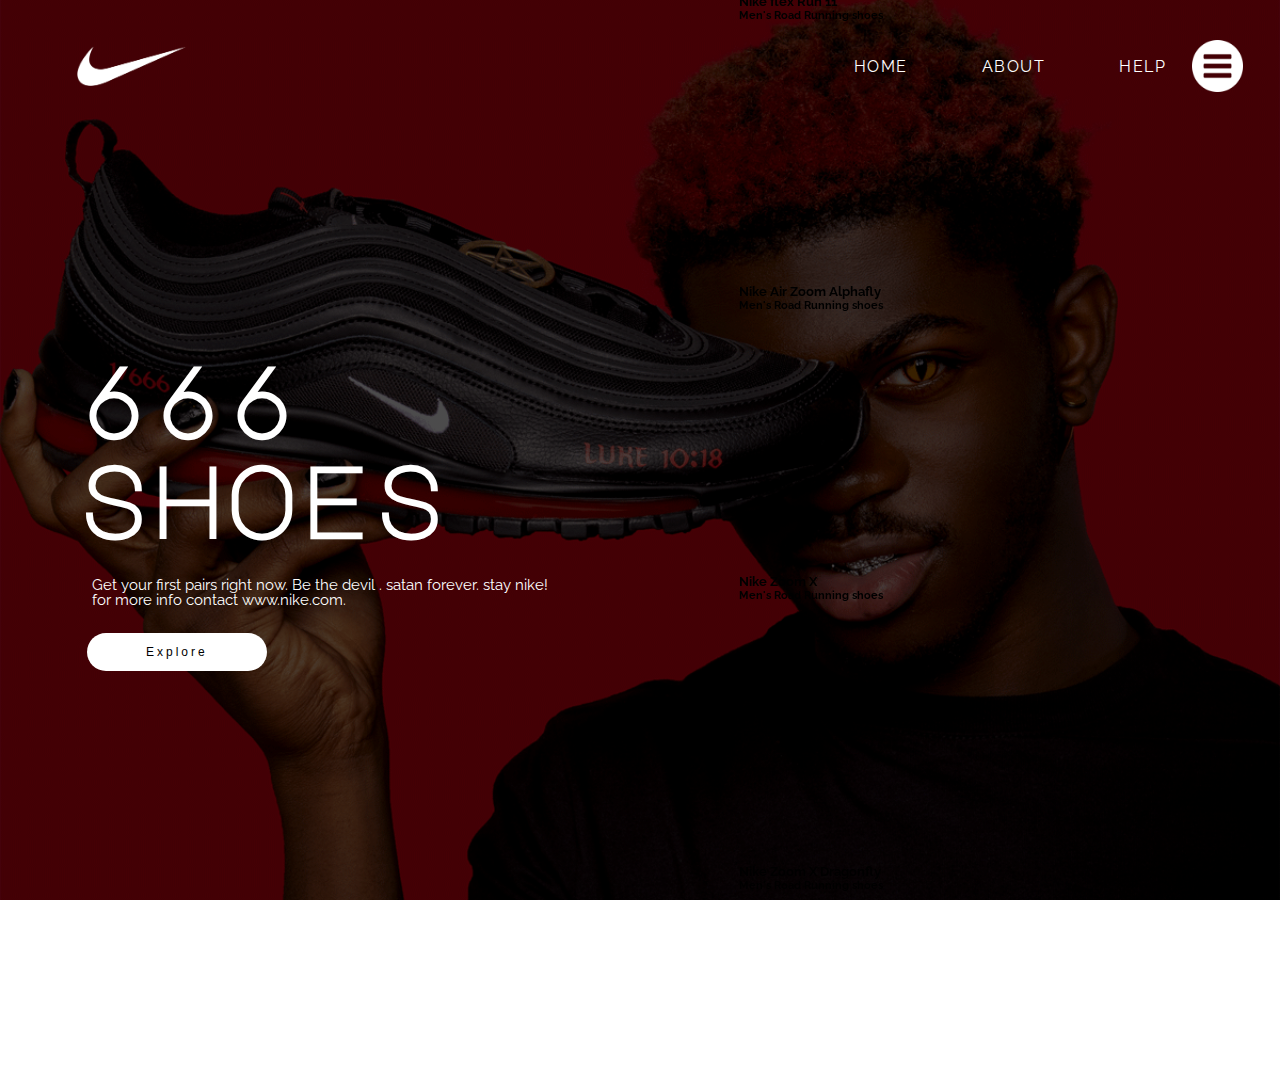
<file: welcome.html>
<!DOCTYPE html>
<html lang="en">
<head>
    <link rel="preconnect" href="https://fonts.googleapis.com">
    <link rel="preconnect" href="https://fonts.gstatic.com" crossorigin>
    <link href="https://fonts.googleapis.com/css2?family=Raleway:wght@500&display=swap" rel="stylesheet">
    <link rel="preconnect" href="https://fonts.googleapis.com">
    <link rel="preconnect" href="https://fonts.gstatic.com" crossorigin>
    <link href="https://fonts.googleapis.com/css2?family=Major+Mono+Display&display=swap" rel="stylesheet">
    <link
    rel="stylesheet"
    href="https://cdnjs.cloudflare.com/ajax/libs/animate.css/4.1.1/animate.min.css"
  />
    <link rel="icon" href="nike.png">
    <title>Shop 666 Shoes!</title>
    <link rel="stylesheet" href="login.css">
</head>
<body>
    <div class="container">
        <div class="navbar">
            <img src="nike.png"  class="logo">
            <nav>
                <ul>
                    <li><a href="https://www.nike.com/in/">HOME</a></li>
                    <li><a href="https://about.nike.com/en">ABOUT</a></li>
                    <li><a href="https://www.nike.com/in/help">HELP</a></li>
                </ul>
            </nav>
            <img src="menu.png"  id="logo">
        </div>
        <div class="row">
            <div class="col">
                <h1>666 shoes</h1>
                <p>Get your first pairs right now. Be the devil . satan forever. stay nike!<br>
                for more info contact www.nike.com.</p>
                <button type="button"><a href="https://mschfsneakers.com/satan-shoes/">Explore</a></button>
            </div>
            <div class="col">
                <div class="card card1"><a href="https://www.nike.com/in/t/downshifter-11-road-running-shoes-ggx1m6/CW3411-009" target="_blank">
                    <h5>Nike flex Run 11</h5>
                    <h6>Men's Road Running shoes</h6></a>
                </div>
                <div class="card card2"><a href="https://www.nike.com/in/t/air-zoom-alphafly-next-flyknit-road-racing-shoes-Wd4lk6/CZ1514-501" target="_blank">
                    <h5>Nike Air Zoom Alphafly</h5>
                    <h6>Men's Road Running shoes</h6></a>
                </div>
                <div class="card card3"><a href="https://www.nike.com/in/t/zoomx-vaporfly-next-2-road-racing-shoes-J8LV0t/DV3030-700" target="_blank">
                    <h5>Nike Zoom X</h5>
                    <h6>Men's Road Running shoes</h6></a>
                </div>
                <div class="card card4"><a href="https://www.nike.com/in/t/zoomx-dragoy-athletics-distance-spikes-xLzd9m/DR9922-700" target="_blank">
                    <h5>Nike Zoom X Dragonfly</h5>
                    <h6>Men's Road Running shoes</h6></a>
                </div>
            </div>
        </div>
    </div>
    
</body>
</html>
</file>
<file: login.css>
*{
    margin: 0;
    padding: 0;
}
a{
    text-decoration: none;
    color: white;
    padding: 5px;
}
.form{
    padding: 25px;
    padding-top: 80px;
    width: 18%;
    height: 48%;
    position: absolute;
    top: 14%;
    left: 40%;
    background-color: rgba(255,255,255, 0.2);
    /* backdrop-filter: blur(5px); */
    border-radius: 10px;
    /* border: 1px solid red;  */
    color: white;
    transition: .4s ease-in-out;
}
.form input{
    outline: none;
    width: 80%;
    /* height: 35px; */
    color: white;
    background: transparent;
    border-bottom: 1px solid white;
    border-top: none;
    border-left: none;
    border-right: none;
    padding: 20px;
    letter-spacing: 2px;
    transition: .2s ease-in-out;
}
.form:hover{
    backdrop-filter: blur(6px);
}
input::placeholder{
    color: white;
    opacity: 70%;
  }
#back{
    width: 100%;
    position: absolute;
    right: 0;
    bottom: 0;
    z-index: -1;
}
@media(min-aspect-ratio:16/9){
    #back{
        width: 100%;
        height: auto;
    }
}
@media(max-aspect-ratio:16/9){
    #back{
        width: auto;
        height: 100%;
    }
}
.btn{
    /* padding-left: 12px;
    padding-right: 12px; */
    padding: 8px 12px;
    border: 1px solid white;
    background: transparent;
    border-radius: 7px;
    margin-bottom: 8%;
    
}
.form h1{
    position: absolute;
    top: 3.5%;
    left: 23%;
    font-family: 'Qwitcher Grypen', cursive;
    font-size: 300%;
    transition: 0.4s ease-in-out;
    
}
    @keyframes hh{
        0%{
            transform: translate(0px, 0px);

        }
        30%{
            transform: translate(60px, -10px);
        }
        50%{
            transform: translate(-40px, 6px);
            font-size: 400%;

        }
        100%{
            transform: translate(0px, 0px);
        }
    }
.form h1:hover{
    animation: hh 2s linear infinite;

}
.container{
    width: 100%;
    height: 100vh;
    background: linear-gradient(rgba(0,0,0,0.7),rgba(0,0,0,0.7)),url(back.png);
    background-position: center;
    background-size: cover;
    padding-left: 6%;
    padding-right: 8.5%;
    padding-top: 1%;
    box-sizing: border-box;
}
.navbar{
    height: 12%;
    display: flex;
    align-items: center;
}
.logo{
    width: 10%;
    cursor: pointer;
    transition: 0.4s ease-in-out;
}
.logo:hover{
    filter:drop-shadow(10px 3px 1px rgba(255, 0, 0));
}
#logo{
    position: absolute;
    left: 90%;
    width: 4%;
    cursor: pointer;
    margin-left: 40px;
    transition: 0.4s ease-in-out;
    


}
#logo:hover{
    filter:drop-shadow(10px 6px 1px rgb(255, 0, 0, 0.6));
    /* width: 4.3%; */
}
nav{
    flex: 1;
    text-align: right;
    
}
nav ul li{
    list-style: none;
    display: inline-block;
    margin-left: 60px;
}
nav ul li a{
    
    text-decoration: none;
    font-family: 'Raleway', sans-serif;
    letter-spacing: 1.5px;
    transition: 0.4s ease-in-out;
}
nav ul li a:hover{
    letter-spacing: 3px;
    filter:drop-shadow(10px 5px 1px rgba(255, 0, 0));
}
.row{
    display: flex;
    height: 88%;
    align-items: center;
}
.col{
    flex-basis: 50%;
}
.col h1{
    color: #fff;
    font-size: 100px;
    font-family: 'Major Mono Display', monospace;
    padding-bottom: 30px;
    transition: 0.4s ease-in-out;
    animation: motion 3s alternate;
    opacity: 100%;
}
@keyframes motion{
    0%{
        opacity: 0%;
    }
    100%{
        opacity: 100%;
    }

}

/* .col h1:hover{
    filter:drop-shadow(10px 5px 1px rgba(255, 0, 0,0.5));
} */
.col p{
    color:#fff;
    font-size:15px;
    line-height: 15px;
    margin-left: 15px;
    font-family: 'Raleway', sans-serif;
    animation: otion 2s alternate;
    opacity: 100%;
}
@keyframes otion{
    0%{
        opacity: 0%;
    }
    50%{
        opacity: 0%;
    }
    100%{
        opacity: 100%;
    }

}
.col button{
    width: 180px;
    
    font-size: 12px;
    padding: 12px 0;
    background: #fff;
    border: 0;
    border-radius: 20px;
    outline: none;
    margin-top: 25px;
    cursor: pointer;
    letter-spacing: 3px;
    margin-left: 10px;
    transition: 0.4s ease-in-out;
    animation: tion 3.5s alternate;
    opacity: 100%;
}
@keyframes tion{
    0%{
        opacity: 0%;
    }
    50%{
        opacity: 0%;
    }
    100%{
        opacity: 100%;
    }

}
.col button:hover{
    filter:drop-shadow(7px 5px 1px rgba(255, 0, 0,0.7));
}
.col button a{
    color: #000;
}
.card{
    display: flex;
    
    width: 200px;
    height: 230px;
    display: inline-block;
    border-radius: 10px;
    padding: 15px 25px;
    box-sizing: border-box;
    cursor: pointer;
    color: black;
    margin: 30px -15px;
    margin-left: 90px;
    background-position: center;
    background-size: cover;
    font-family: 'Raleway', sans-serif;
    animation: ion 5s alternate;
    opacity: 100%;
    transition: 0.4s ease-in-out;
    filter: grayscale(100%);
}
.card:hover{
    filter: grayscale(0%);
}
.card a{
    color: black;
}

@keyframes ion{
    0%{
        opacity: 0%;
        color: transparent;
    }
    50%{
        opacity: 0%;
        color: transparent;
    }
    65%{
        color: transparent;
    }
    100%{
        opacity: 100%;
        color: black;
    }

}
.card1{
    background-image:url(https://static.nike.com/a/images/c_limit,w_592,f_auto/t_product_v1/906d7250-ef5e-417d-8099-78399ef0a86f/downshifter-11-road-running-shoes-ggx1m6.png) ;
    
}

.card2{
    background-image:url(https://static.nike.com/a/images/c_limit,w_592,f_auto/t_product_v1/222f5d98-bfaa-4e12-9d6c-d240757c3b9a/air-zoom-alphafly-next-flyknit-road-racing-shoes-Wd4lk6.png) ;
    
}
.card3{
    background-image:url(https://static.nike.com/a/images/c_limit,w_592,f_auto/t_product_v1/7f4d349c-b950-46c4-8d0e-a0297c32e02e/zoomx-vaporfly-next-2-road-racing-shoes-J8LV0t.png) ;
    
}
.card4{
    background-image:url(https://static.nike.com/a/images/c_limit,w_592,f_auto/t_product_v1/64c11c7a-c1f7-49d5-8c49-46f11e017053/zoomx-dragoy-athletics-distance-spikes-xLzd9m.png) ;
    
}
</file>
